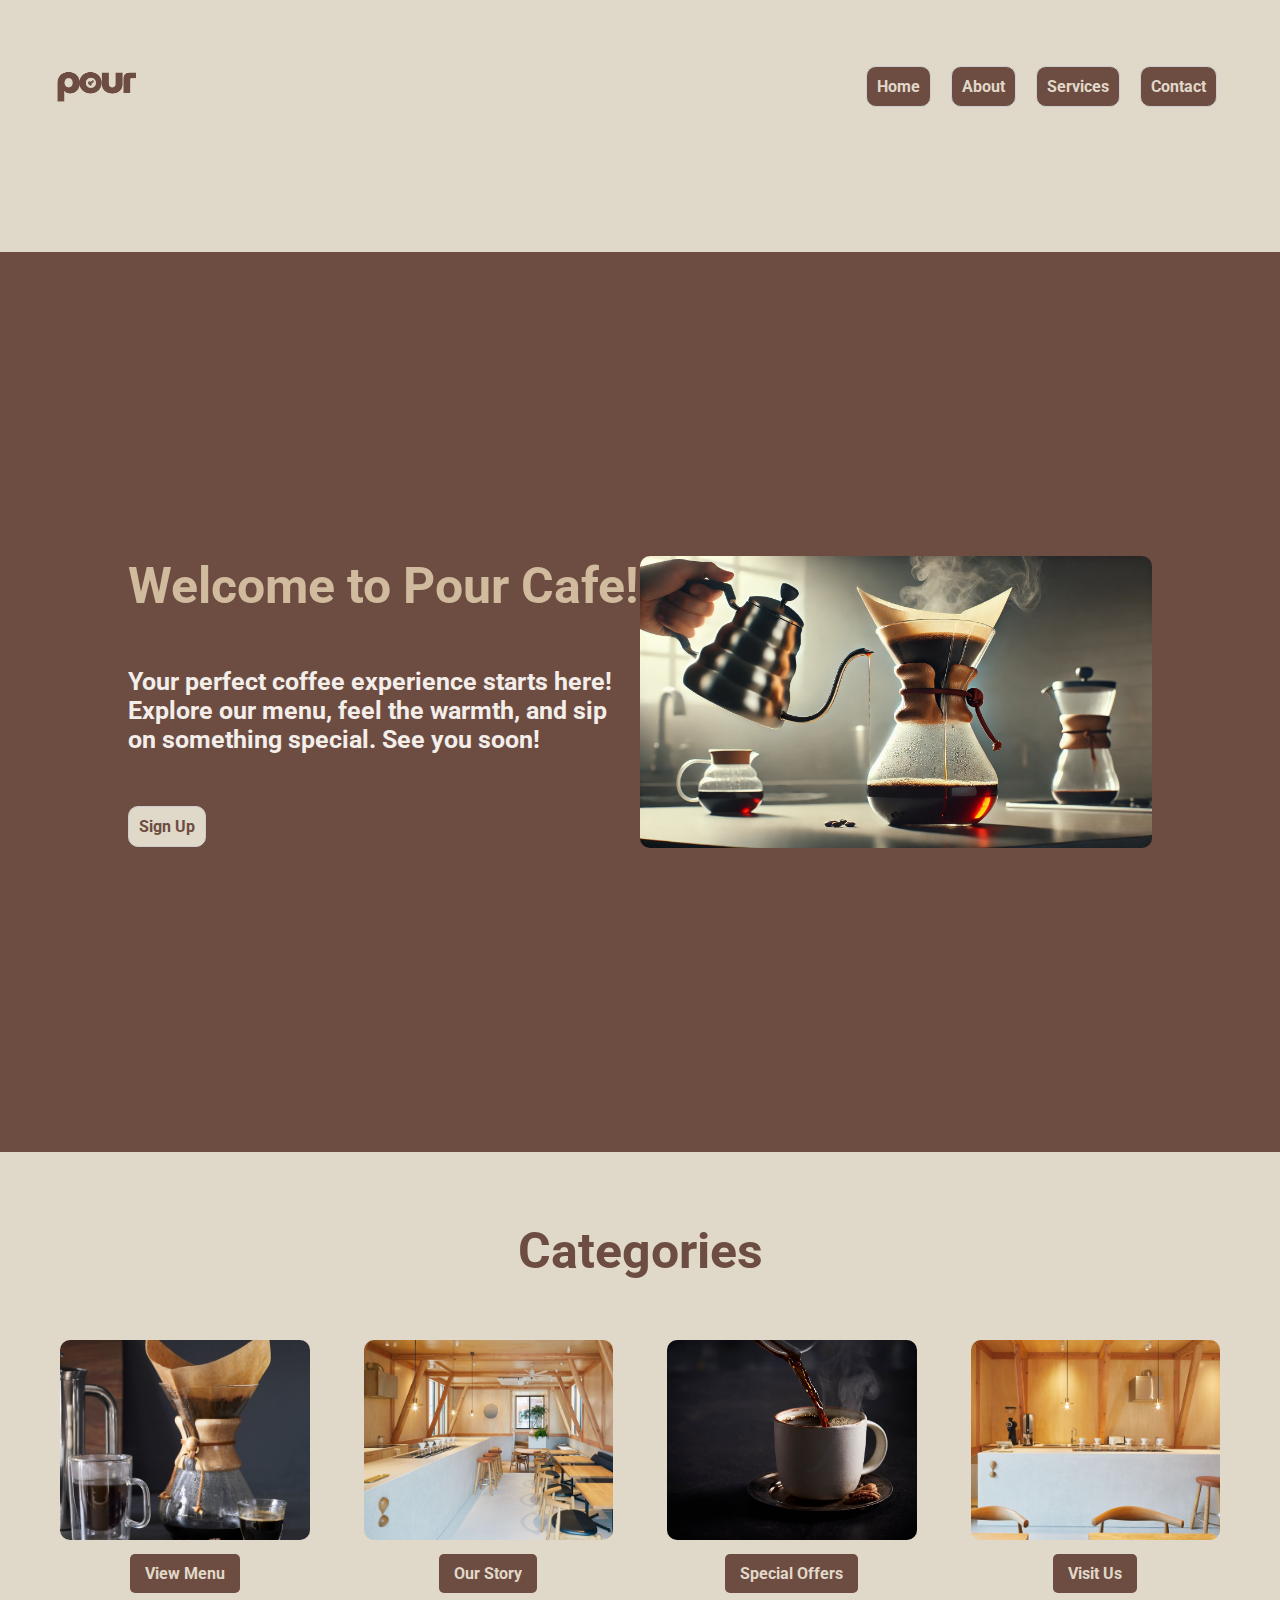
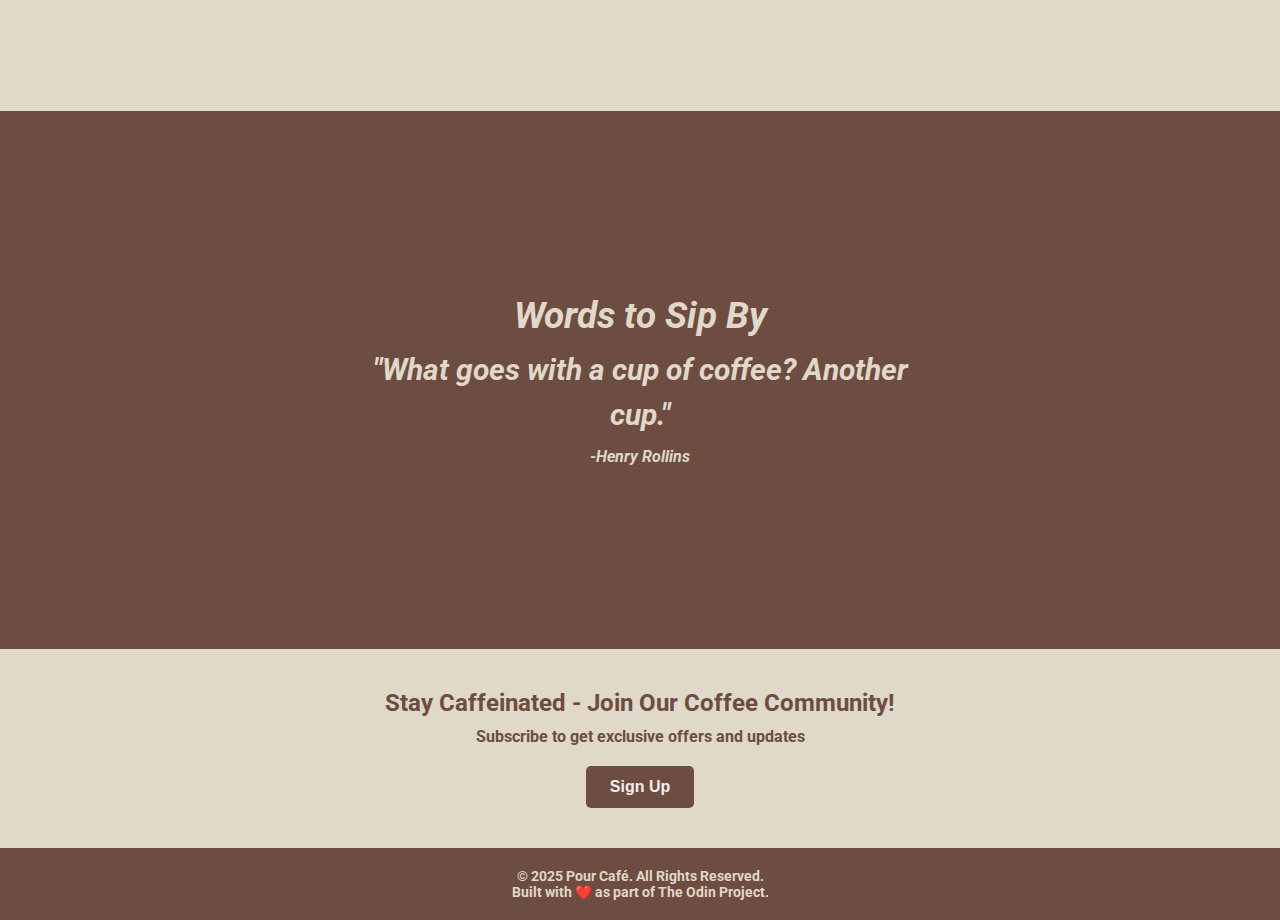
<file: index.html>
<!DOCTYPE html>
<html lang="en">

<head>
    <meta charset="UTF-8">
    <meta name="viewport" content="width=device-width, initial-scale=1.0">
    <title>Pour Cafe</title>
    <link rel="stylesheet" href="lp.css">
    <link rel="preconnect" href="https://fonts.googleapis.com">
    <link rel="preconnect" href="https://fonts.gstatic.com" crossorigin>
    <link href="https://fonts.googleapis.com/css2?family=Roboto:ital,wght@0,100..900;1,100..900&display=swap"
        rel="stylesheet">
</head>

<body>
    <header>
        <div class="logo">
            <img src="images/pour.png" alt="logo">
        </div>
        <nav>
            <ul>
                <li><a href="#">Home</a></li>
                <li><a href="#">About</a></li>
                <li><a href="#">Services</a></li>
                <li><a href="#">Contact</a></li>
            </ul>
        </nav>
    </header>

    <div class="hero-section">
        <div class="hero-text">
            <div class="headline">Welcome to Pour Cafe!</div>
            <div class="subheading">
                Your perfect coffee experience starts here! Explore our menu, feel the warmth, and sip on something
                special. See you soon! </div>

            <nav>
                <ul>
                    <li><a href="#" class="CTA-button">Sign Up</a></li>
                </ul>
            </nav>
        </div>
        <div class="hero-image">
            <img src="images/chemex.jpg" alt="chemex">
        </div>
    </div>
    <section class="categories">
        <div class="category">
            <h2>Categories</h2> <!--Added Title-->
        </div>
    </section>
    <section class="categories2">
        <div class="category2">
            <img src="images/menu.jpg" alt="Our Menu">
            <a href="#" class="btn">View Menu</a>
        </div>
        <div class="category2">
            <img src="images/story.jpg" al="Our Story">
            <a href="#" class="btn">Our Story</a>
        </div>
        <div class="category2">
            <img src="images/special.jpg" alt="Special Offers">
            <a href="#" class="btn">Special Offers</a>
        </div>
        <div class="category2">
            <img src="images/visit.jpg" alt="Visit Us">
            <a href="#" class="btn">Visit Us</a>
        </div>
    </section>
    <section class="quotes">
        <h2>Words to Sip By</h2>
        <blockquote>"What goes with a cup of coffee? Another cup."</blockquote>
        <p>-Henry Rollins</p>
    </section>
    <section class="sign-up">
        <h2>Stay Caffeinated - Join Our Coffee Community!</h2>
        <p>Subscribe to get exclusive offers and updates</p>
        <button>Sign Up</button>
    </section>
    <footer class="footer">
        <p>© 2025 Pour Café. All Rights Reserved.</p>
        <p>Built with ❤️ as part of <a href="https://www.theodinproject.com/" target="_blank">The Odin Project</a>.</p>
    </footer>
</body>

</html>
</file>
<file: lp.css>
/*Body Design*/
body {
    background-color: #e0d8c8;
    font-family: "Roboto", serif;
    font-optical-sizing: auto;
    font-weight: bold;
}


/*Header Design*/

header {
    display: flex;
    justify-content: space-between;
    align-items: center;
    padding: 20px;
    margin-left: 12px;
    margin-right: 43px;
}

.logo img {
    width: 128px;
    height: auto;
}

nav ul {
    display: flex;
    list-style: none;
    gap: 20px;
    padding: 0;
    margin: 0px;
}

nav ul li a {
    padding: 10px;
    background: #6d4c41;
    color: #e0d8c8;
    text-decoration: none;
    border: 1px solid #ccc;
    border-radius: 10px;
    display: inline-block;
}

/*Hero Design*/

* {
    margin: 0;
    padding: 0;
    box-sizing: border-box;
}

.hero-section {
    display: flex;
    align-items: center;
    justify-content: space-between;
    text-align: left;
    min-height: 100vh;
    padding: 100px 10%;
    margin-top: 80px;
    background-color: #6d4c41;
}

.hero-text {
    max-width: 50%;
}

.headline {
    font-size: 50px;
    color: #D1BB9E;
}

.subheading {
    font-size: 25px;
    color: #F3EEEA;
    margin-top: 52px;
}

.CTA-button {
    padding: 10px;
    background: #e0d8c8;
    color: #6d4c41;
    border: 1px solid #ccc;
    border-radius: 10px;
    display: inline-block;
    text-decoration: none
}

.CTA {
    padding: 10px;
    background: #e0d8c8;
    color: #6d4c41;
    border: 1px solid #ccc;
    border-radius: 10px;
    display: inline-block;
    text-decoration: none
}

nav ul .CTA-button {
    border-radius: 10px;
    margin-top: 52px;
}


.hero-image {
    max-width: 50%;
    height: auto;
    display: flex;
    justify-content: flex-end;
}

.hero-image img {
    width: 100%;
    height: auto;
    border-radius: 10px;
    object-fit: cover;
}

/*Categories Design*/

.categories2 {
    display: flex;
    flex-direction: row;
    align-items: center;
    justify-content: center;
    gap: 54px;
    padding: 40px 20px;
    max-width: 1200px;
    text-align: center;
    margin-bottom: 78px;
    margin-left: auto;
    margin-right: auto;
    flex-wrap: wrap;
}

.categories h2 {
    font-size: 50px;
    margin-bottom: 20px;
    width: 100%;
    text-align: center;
    flex-direction: column;
    color: #6d4c41;
    margin-top: 70px;
}

.category2 {
    flex: 1;
    max-width: 250px;
    text-align: center;
}

.category2 img {
    width: 100%;
    /* Make images uniform */
    height: 200px;
    /* Fixed height for consistency */
    object-fit: cover;
    /* Crop images to fit */
    border-radius: 10px;
}

.btn {
    display: inline-block;
    margin-top: 10px;
    padding: 10px 15px;
    background-color: #6d4c41;
    color: #e0d8c8;
    text-decoration: none;
    border-radius: 5px;
    font-weight: bold;
}

.btn:hover {
    background-color: #6d4c41;
}

/*Quotes Design*/

.quotes {
    text-align: center;
    font-style: italic;
    padding: 183px;
    background-color: #6d4c41;
    color: #e0d8c8;
}

.quotes h2 {
    font-size: 24px;
    margin-bottom: 10px;
    font-size: 37px;
}

.quotes p {
    margin-top: 10px;
    font-weight: bold;
}

blockquote {
    font-size: 30px;
    max-width: 600px;
    margin: 0 auto;
    line-height: 1.5;
}

/*Sign-up Design*/
.sign-up {
    text-align: center;
    padding: 40px;
    background-color: #e0d8c8;
    color: #6d4c41;
}

.sign-up h2 {
    font-size: 24px;
    margin-bottom: 10px;
}

.sign-up p {
    font-size: 16px;
    margin-bottom: 20px;
}

.sign-up button {
    padding: 12px 24px;
    background: #6d4c41;
    color: #F3EEEA;
    border: none;
    border-radius: 5px;
    cursor: pointer;
    font-size: 16px;
    font-weight: bold;
}

/*Footer Design*/

.footer {
    text-align: center;
    background-color: #6d4c41;
    padding: 20px;
    color: #e0d8c8;
    font-size: 14px;
}

.footer a {
    color: #e0d8c8;
    text-decoration: none;
    font-weight: bold;
}

.footer a :hover {
    text-decoration: underline;
}
</file>
